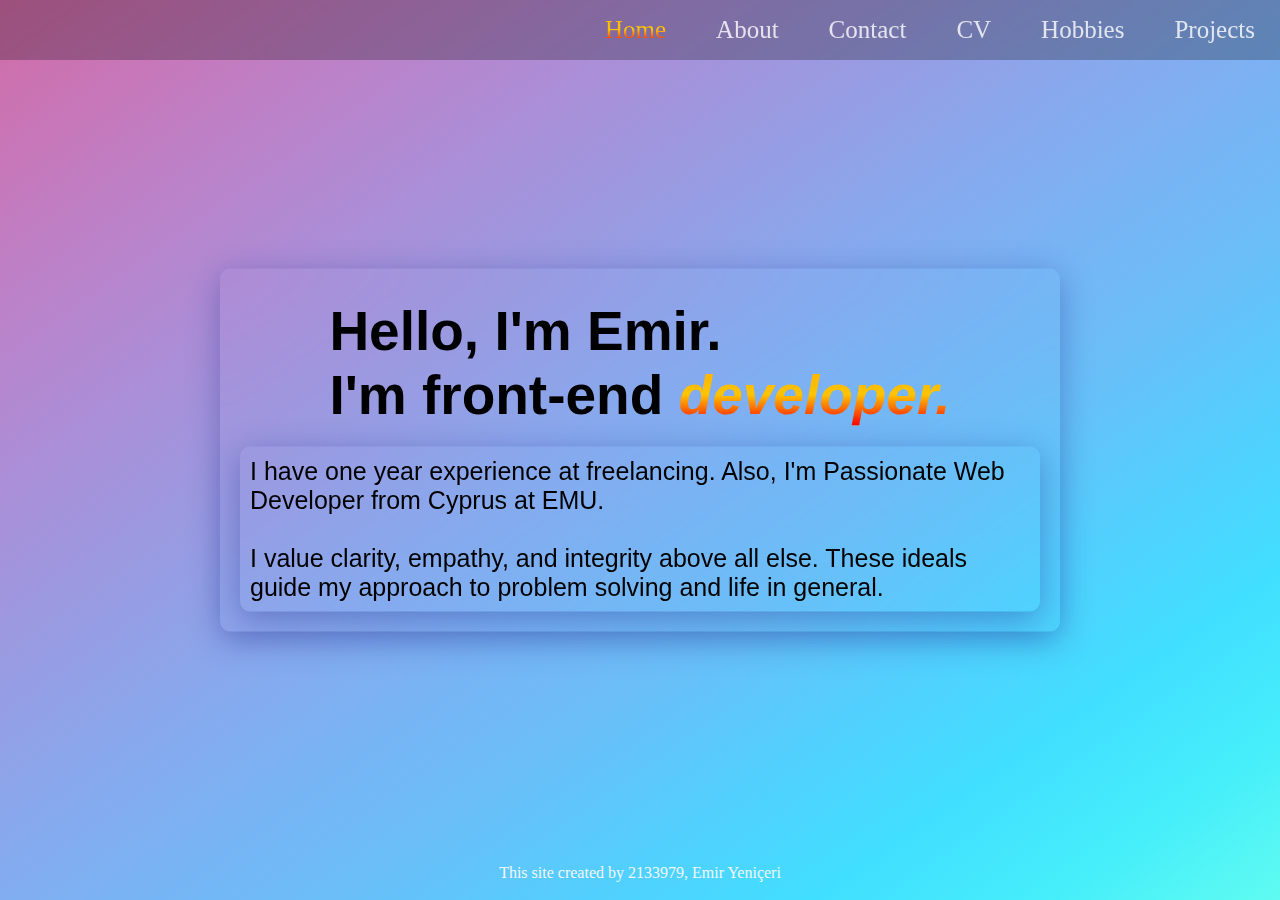
<file: index.html>
<!DOCTYPE html>
<html lang="en">

<head>
    <meta charset="UTF-8">
    <meta name="viewport" content="width=device-width, initial-scale=1.0">
    <title>Emir Yeniçeri</title>
    <link rel="stylesheet" href="style.css">
    <link rel="stylesheet" href="https://cdnjs.cloudflare.com/ajax/libs/font-awesome/6.5.1/css/all.min.css"
        integrity="sha512-DTOQO9RWCH3ppGqcWaEA1BIZOC6xxalwEsw9c2QQeAIftl+Vegovlnee1c9QX4TctnWMn13TZye+giMm8e2LwA=="
        crossorigin="anonymous" referrerpolicy="no-referrer" />
</head>

<body>
    <header>
        <nav>
            <div id="logo"><i class="fa-solid fa-user"></i></div>
            <ul>
                <li><a href="index.html" class="active">Home</a></li>
                <li><a href="about.html">About</a></li>
                <li><a href="contact.html">Contact</a></li>
                <li><a href="cv.html">CV</a></li>
                <li><a href="hobbies.html">Hobbies</a></li>
                <li><a href="projects.html">Projects</a></li>
            </ul>
        </nav>
    </header>
    <main>
        <!-- This was the Christmas carol for the instructor :)-->
        <!-- <div class="audioContainer">
            <audio id="myAudio" controls>
                <source src="sound/happyNewYear.mp3" type="audio/mpeg">
                Your browser does not support the audio element.
            </audio>
        </div> -->

        <div class="contentContainer">
            <h1>Hello, I'm Emir. <br> I'm front-end <span>developer.</span></h1>
            <p>I have one year experience at freelancing. Also, I'm Passionate Web Developer from Cyprus at EMU.
                <br><br>I value clarity, empathy, and integrity above all else. These ideals guide my approach to
                problem solving and life in general.
            </p>
        </div>
    </main>
    <footer>
        <p>This site created by 2133979, Emir Yeniçeri</p>
    </footer>
    <script type="module" src="script.js"></script>
</body>

</html>
</file>
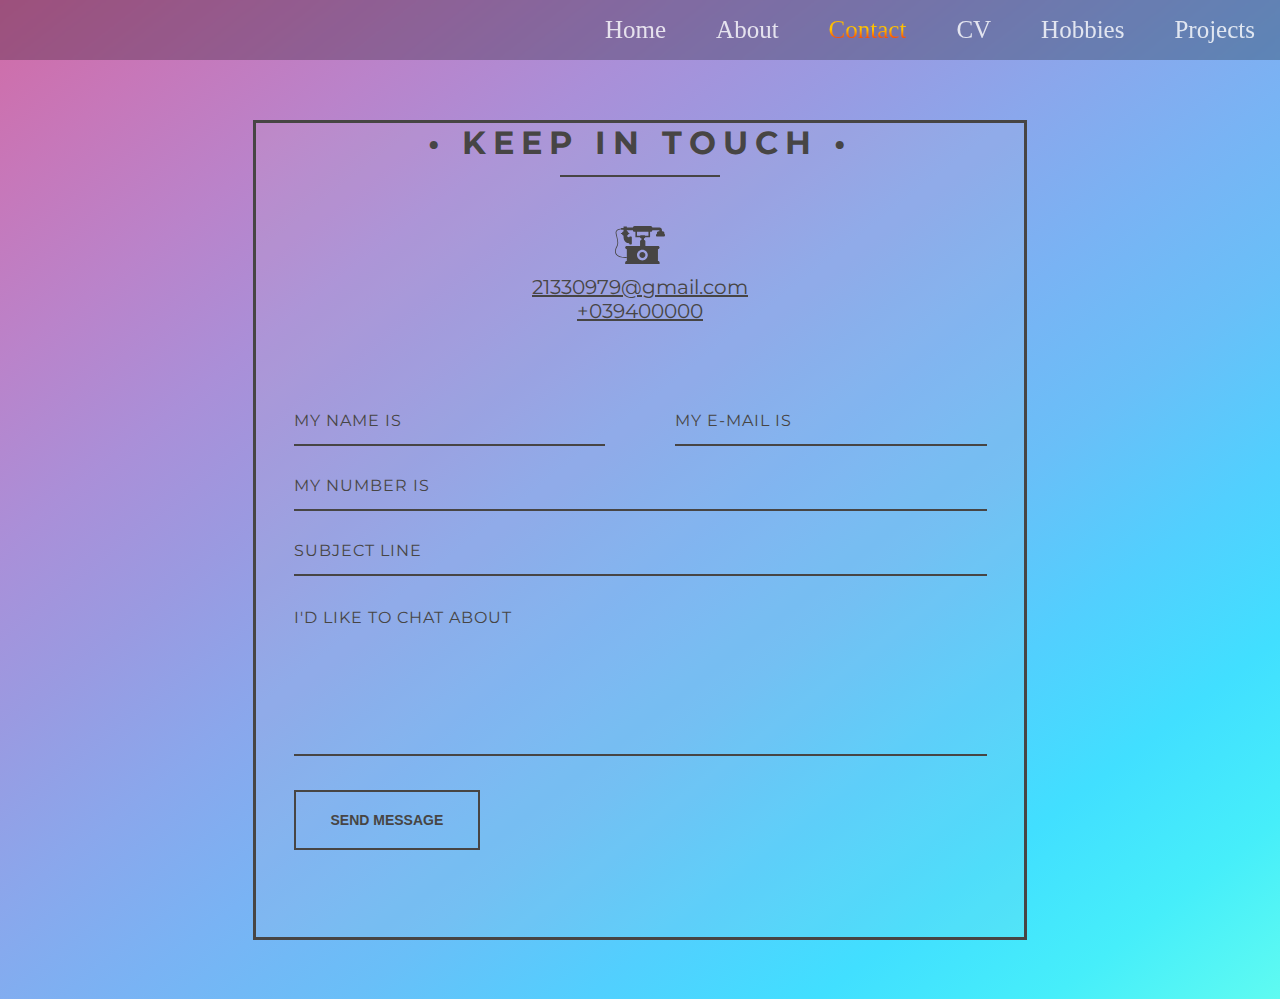
<file: contact.html>
<!DOCTYPE html>
<html lang="en">
<head>
    <meta charset="UTF-8">
    <meta name="viewport" content="width=device-width, initial-scale=1.0">
    <title>Contact</title>
    <link rel="stylesheet" href="contact.css">
    <link rel="stylesheet" href="https://cdnjs.cloudflare.com/ajax/libs/font-awesome/6.5.1/css/all.min.css" integrity="sha512-DTOQO9RWCH3ppGqcWaEA1BIZOC6xxalwEsw9c2QQeAIftl+Vegovlnee1c9QX4TctnWMn13TZye+giMm8e2LwA==" crossorigin="anonymous" referrerpolicy="no-referrer" />
</head>
<body>
    <header>
        <nav>
            <div id="logo"><i class="fa-solid fa-user"></i></div>
            <ul>
                <li><a href="index.html">Home</a></li>
                <li><a href="about.html">About</a></li>
                <li><a href="contact.html" class="active">Contact</a></li>
                <li><a href="cv.html">CV</a></li>
                <li><a href="hobbies.html">Hobbies</a></li>
                <li><a href="projects.html">Projects</a></li>
            </ul>
        </nav>
    </header>
    <main>
        <div id="container">
            <h1>&bull; Keep in Touch &bull;</h1>
            <br>
            <div class="underline"></div>
            <div class="icon_wrapper">
              <!-- Telepphone icon not created by me -->
              <svg class="icon" viewBox="0 0 145.192 145.192">
                <path d="M126.82,32.694c-2.804,0-5.08,2.273-5.08,5.075v2.721c-1.462,0-2.646,1.185-2.646,2.647v1.995    c0,1.585,1.286,2.873,2.874,2.873h20.577c1.462,0,2.646-1.185,2.646-2.647v-3.041c0-1.009-0.816-1.825-1.823-1.825v-2.722    c0-2.802-2.276-5.075-5.079-5.075h-1.985v-3.829c0-3.816-3.095-6.912-6.913-6.912h-0.589h-20.45c0-2.67-2.164-4.835-4.833-4.835    H56.843c-2.67,0-4.835,2.165-4.835,4.835H34.356v-3.384h-9.563v3.384v1.178h-7.061v1.416c-2.67,0.27-10.17,1.424-13.882,5.972    c-1.773,2.17-2.44,4.791-1.983,7.793c0.463,3.043,1.271,6.346,2.128,9.841c2.354,9.616,5.024,20.515,0.549,28.077    C2.647,79.44-3.125,90.589,2.201,99.547c4.123,6.935,13.701,10.44,28.5,10.44c1.186,0,2.405-0.023,3.658-0.068v9.028h-0.296    c-2.516,0-4.558,2.039-4.558,4.558v4.566h100.04v-4.564c0-2.519-2.039-4.558-4.558-4.558h-0.297V84.631h0.297    c2.519,0,4.558-2.037,4.558-4.556v-0.009c0-2.516-2.039-4.556-4.556-4.556l-36.786-0.009V61.973c0-2.193-1.777-3.971-3.972-3.971    v-4.711h0.456c1.629,0,2.952-1.32,2.952-2.949h14.227V34.459h1.658c2.672,0,4.834-2.165,4.834-4.834h20.45v3.069H126.82z     M34.06,75.511c-2.518,0-4.558,2.04-4.558,4.556v0.009c0,2.519,2.042,4.556,4.558,4.556h0.296v24.12l-0.042-1.168    c-15.994,0.574-26.122-2.523-30.106-9.229C-0.464,90.5,4.822,80.347,6.55,77.423c4.964-8.382,2.173-19.774-0.29-29.825    c-0.843-3.442-1.639-6.696-2.088-9.638c-0.354-2.35,0.129-4.3,1.484-5.958c3.029-3.714,9.509-4.805,12.076-5.1v1.233h7.061v1.49    v2.684c-2.403,1.114-4.153,2.997-4.676,5.237H18.15c-0.584,0-1.056,0.474-1.056,1.056v0.83c0,0.584,0.475,1.056,1.056,1.056h1.984    c0.561,2.18,2.304,3.999,4.658,5.092v0.029c0,0-2.282,20.823,16.479,22.099v1.102c0,1.177,0.955,2.133,2.133,2.133h3.297    c1.178,0,2.133-0.956,2.133-2.133V50.135c0-1.177-0.955-2.132-2.133-2.132h-3.297c-1.178,0-2.133,0.955-2.133,2.132    c-1.575-0.235-5.532-1.17-6.635-4.547c2.36-1.092,4.109-2.913,4.669-5.097h1.308c0.722,0,1.309-0.584,1.309-1.308v-0.578    c0-0.584-0.475-1.056-1.056-1.056h-1.539c-0.542-2.332-2.416-4.271-4.968-5.363v-2.559h17.651c0,2.67,2.166,4.835,4.836,4.835 h2.392v15.88h13.639c0,1.629,1.321,2.949,2.951,2.949h0.899v4.711c-2.194,0-3.972,1.778-3.972,3.971v13.529L34.06,75.511z     M95.188,101.78c0,8.655-7.012,15.665-15.664,15.665c-8.653,0-15.667-7.01-15.667-15.665c0-8.647,7.014-15.664,15.667-15.664    C88.177,86.116,95.188,93.132,95.188,101.78z M97.189,45.669h-9.556c0-0.896-0.726-1.62-1.619-1.62H74.494    c-0.896,0-1.621,0.727-1.621,1.62h-8.967v-11.21h33.283V45.669z"></path>
                <path d="M70.865,101.78c0,4.774,3.886,8.657,8.66,8.657c4.774,0,8.657-3.883,8.657-8.657c0-4.773-3.883-8.656-8.657-8.656    C74.751,93.124,70.865,97.006,70.865,101.78z"></path>
              </svg>
              <p class="mailNo"><a href="mailto:21330979@gmail.com">21330979@gmail.com</a> <br> <a href="tel:+0000000">+039400000</a></p>
            </div>
            <form action="#" method="post" id="contact_form">
              <div class="name">
                <label for="name"></label>
                <input type="text" placeholder="My name is" name="name" id="name_input" required>
              </div>
              <div class="email">
                <label for="email"></label>
                <input type="email" placeholder="My e-mail is" name="email" id="email_input" required>
              </div>
              <div class="telephone">
                <label for="name"></label>
                <input type="text" placeholder="My number is" name="telephone" id="telephone_input" required>
              </div>
              <div class="subject">
                <label for="subject"></label>
                <select placeholder="Subject line" name="subject" id="subject_input" required>
                  <option disabled hidden selected>Subject line</option>
                  <option>I'd like to start a project</option>
                  <option>I'd like to ask a question</option>
                  <option>I'd like to make a proposal</option>
                </select>
              </div>
              <div class="message">
                <label for="message"></label>
                <textarea name="message" placeholder="I'd like to chat about" id="message_input" cols="30" rows="5" required></textarea>
              </div>
              <div class="submit">
                <input type="submit" value="Send Message" id="form_button" />
              </div>
            </form>
          </div>
    </main>
</body>
</html>
</file>
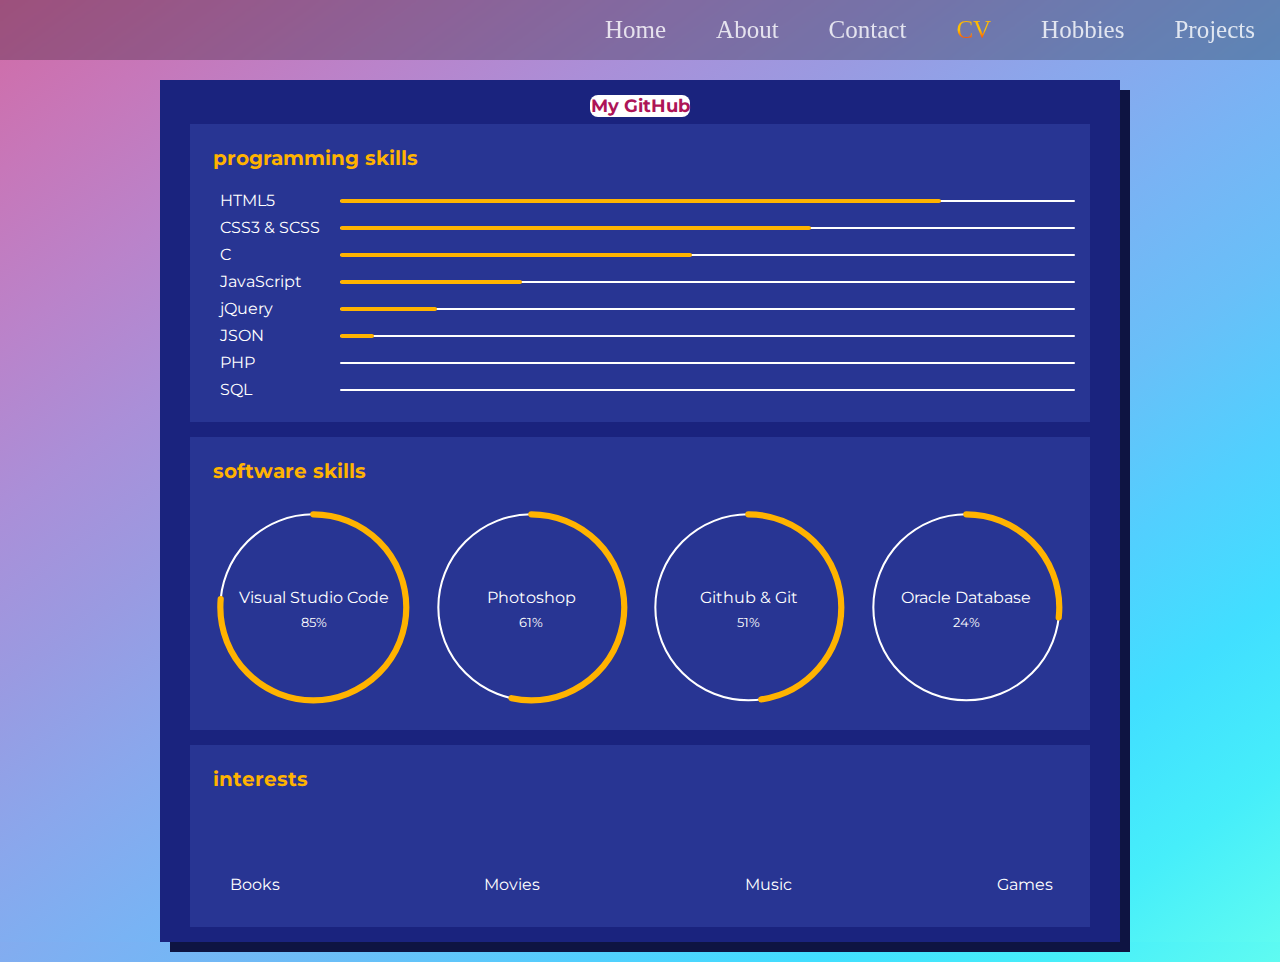
<file: cv.html>
<!DOCTYPE html>
<html lang="en">
<head>
    <meta charset="UTF-8">
    <meta name="viewport" content="width=device-width, initial-scale=1.0">
    <title>CV</title>
    <link rel="stylesheet" href="cv.css">
    <link rel="stylesheet" href="https://cdnjs.cloudflare.com/ajax/libs/font-awesome/6.5.1/css/all.min.css" integrity="sha512-DTOQO9RWCH3ppGqcWaEA1BIZOC6xxalwEsw9c2QQeAIftl+Vegovlnee1c9QX4TctnWMn13TZye+giMm8e2LwA==" crossorigin="anonymous" referrerpolicy="no-referrer" />
    <script src="https://code.jquery.com/jquery-3.6.0.min.js"></script>
</head>
<body>
    <header>
        <nav>
            <div id="logo"><i class="fa-solid fa-user"></i></div>
            <ul>
                <li><a href="index.html">Home</a></li>
                <li><a href="about.html">About</a></li>
                <li><a href="contact.html">Contact</a></li>
                <li><a href="cv.html" class="active">CV</a></li>
                <li><a href="hobbies.html">Hobbies</a></li>
                <li><a href="projects.html">Projects</a></li>
            </ul>
        </nav>
    </header>
    <main>
        <div class="cvContainer">
            <div class="resume">  
                <div class="func">
                  <div class="githubLink">
                    <a href="https://github.com/emiryncr">My GitHub</a>
                  </div>
                  <div class="skills-prog">
                    <h3><i class="fas fa-code"></i>Programming Skills</h3>
                    <ul>
                      <li data-percent="95"><span>HTML5</span>
                        <div class="skills-bar">
                          <div class="bar"></div>
                        </div>
                      </li>      
                      </li>
                      <li data-percent="90"><span>CSS3 & SCSS</span>
                        <div class="skills-bar">
                          <div class="bar"></div>
                        </div>
                      </li>
                      <li data-percent="85"><span>C</span>
                        <div class="skills-bar">
                          <div class="bar"></div>
                        </div>
                      <li data-percent="60"><span>JavaScript</span>
                        <div class="skills-bar">
                          <div class="bar"></div>
                        </div>
                      </li>
                      <li data-percent="50"><span>jQuery</span>
                        <div class="skills-bar">
                          <div class="bar"></div>
                        </div>
                      </li>
                      <li data-percent="40"><span>JSON</span>
                        <div class="skills-bar">
                          <div class="bar"></div>
                        </div>
                      </li>
                      <li data-percent="55"><span>PHP</span>
                        <div class="skills-bar">
                          <div class="bar"></div>
                        </div>
                      </li>
                      <li data-percent="40"><span>SQL</span>
                        <div class="skills-bar">
                          <div class="bar"></div>
                        </div>
                      </li>
                    </ul>
                  </div>
                  <div class="skills-soft">
                    <h3><i class="fas fa-bezier-curve"></i>Software Skills</h3>
                    <ul>
                      <li data-percent="90">
                        <svg viewbox="0 0 100 100">
                          <circle cx="50" cy="50" r="45"></circle>
                          <circle class="cbar" cx="50" cy="50" r="45"></circle>
                        </svg><span>Visual Studio Code</span><small></small>
                      </li>
                      <li data-percent="75">
                        <svg viewbox="0 0 100 100">
                          <circle cx="50" cy="50" r="45"></circle>
                          <circle class="cbar" cx="50" cy="50" r="45"></circle>
                        </svg><span>Photoshop</span><small></small>
                      </li>
                      <li data-percent="85">
                        <svg viewbox="0 0 100 100">
                          <circle cx="50" cy="50" r="45"></circle>
                          <circle class="cbar" cx="50" cy="50" r="45"></circle>
                        </svg><span>Github & Git</span><small></small>
                      </li>
                      <li data-percent="65">
                        <svg viewbox="0 0 100 100">
                          <circle cx="50" cy="50" r="45"></circle>
                          <circle class="cbar" cx="50" cy="50" r="45"></circle>
                        </svg><span>Oracle Database</span><small></small>
                      </li>
                    </ul>
                  </div>
                  <div class="interests">
                    <h3><i class="fas fa-star"></i>Interests</h3>
                    <div class="interests-items">
                      <div class="art"><i class="fas fa-book"></i><span>Books</span></div>
                      <div class="movies"><i class="fas fa-film"></i><span>Movies</span></div>
                      <div class="music"><i class="fas fa-headphones"></i><span>Music</span></div>
                      <div class="games"><i class="fas fa-gamepad"></i><span>Games</span></div>
                    </div>
                  </div>
                </div>
              </div>
        </div>
    </main>

    <script>

      /*Googling helped me to add some animation for my CV template*/

        (function() {
  $(".skills-prog li")
    .find(".skills-bar")
    .each(function(i) {
      $(this)
        .find(".bar")
        .delay(i * 150)
        .animate(
          {
            width:
              $(this)
                .parents()
                .attr("data-percent") + "%"
          },
          1000,
          "linear",
          function() {
            return $(this).css({
              "transition-duration": ".5s"
            });
          }
        );
    });

  $(".skills-soft li")
    .find("svg")
    .each(function(i) {
      var c, cbar, circle, percent, r;
      circle = $(this).children(".cbar");
      r = circle.attr("r");
      c = Math.PI * (r * 2);
      percent = $(this)
        .parent()
        .data("percent");
      cbar = (100 - percent) / 100 * c;
      circle.css({
        "stroke-dashoffset": c,
        "stroke-dasharray": c
      });
      circle.delay(i * 150).animate(
        {
          strokeDashoffset: cbar
        },
        1000,
        "linear",
        function() {
          return circle.css({
            "transition-duration": ".3s"
          });
        }
      );
      $(this)
        .siblings("small")
        .prop("Counter", 0)
        .delay(i * 150)
        .animate(
          {
            Counter: percent
          },
          {
            duration: 1000,
            step: function(now) {
              return $(this).text(Math.ceil(now) + "%");
            }
          }
        );
    });
}.call(this));

    </script>
</body>
</html>
</file>
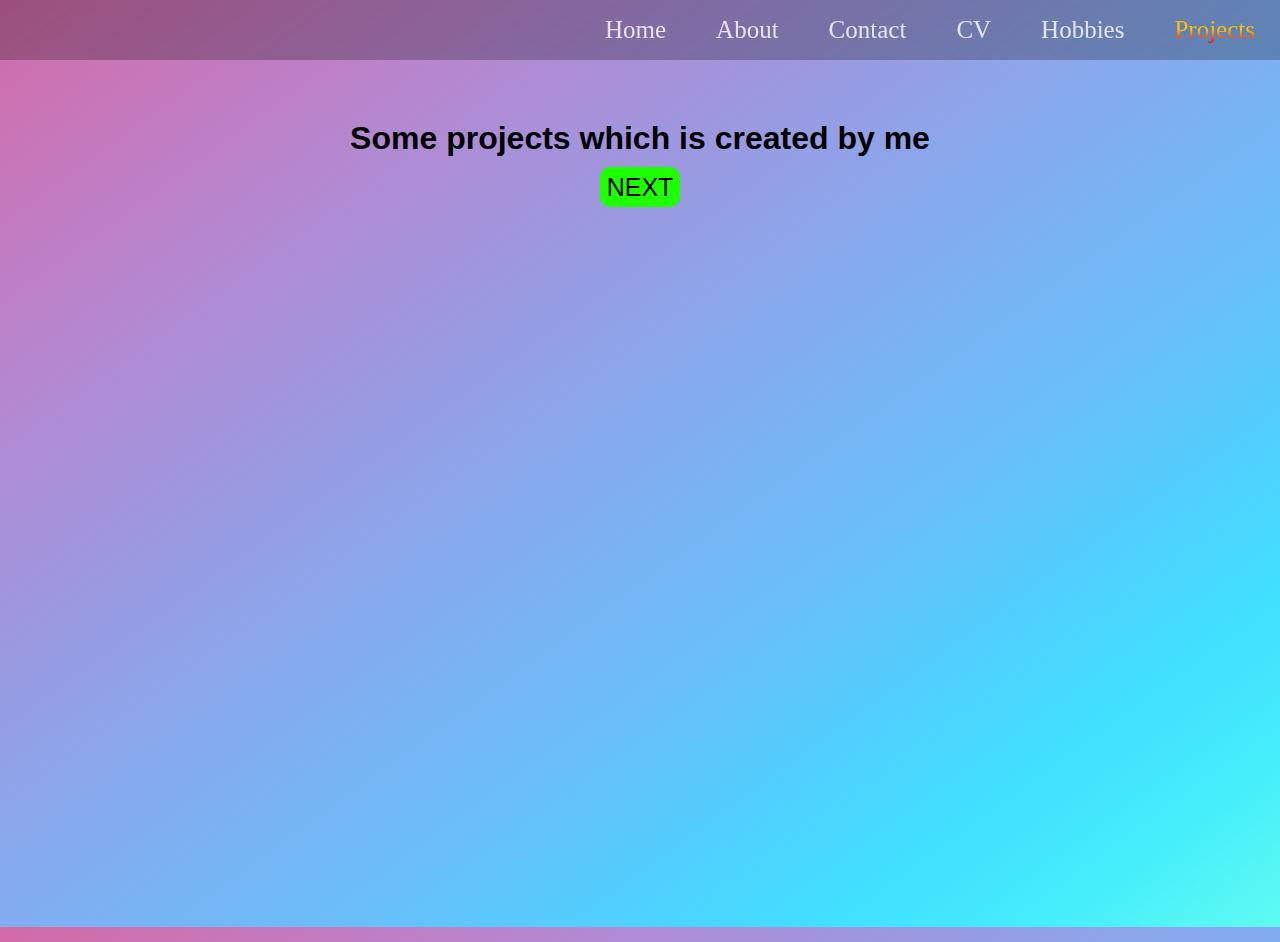
<file: projects.html>
<!DOCTYPE html>
<html lang="en">
<head>
    <meta charset="UTF-8">
    <meta name="viewport" content="width=device-width, initial-scale=1.0">
    <title>Projects</title>
    <link rel="stylesheet" href="projects.css">
    <link rel="stylesheet" href="https://cdnjs.cloudflare.com/ajax/libs/font-awesome/6.5.1/css/all.min.css" integrity="sha512-DTOQO9RWCH3ppGqcWaEA1BIZOC6xxalwEsw9c2QQeAIftl+Vegovlnee1c9QX4TctnWMn13TZye+giMm8e2LwA==" crossorigin="anonymous" referrerpolicy="no-referrer" />
</head>
<body>
    <header>
        <nav>
            <div id="logo"><i class="fa-solid fa-user"></i></div>
            <ul>
                <li><a href="index.html">Home</a></li>
                <li><a href="about.html">About</a></li>
                <li><a href="contact.html">Contact</a></li>
                <li><a href="cv.html">CV</a></li>
                <li><a href="hobbies.html">Hobbies</a></li>
                <li><a href="projects.html" class="active">Projects</a></li>
            </ul>
        </nav>
    </header>
    <main>
        <h1>Some projects which is created by me</h1>
        <button id="btn">NEXT</button>
        <div class="sliderContainer">
            <div class="slider">
              <div class="box1">
                <iframe height="100%" style="width: 100%;" scrolling="no" title="30DaysOfJS&lt;day25&gt;" src="https://codepen.io/emir-yncr/embed/eYbvYPd?default-tab=result&theme-id=dark" frameborder="no" loading="lazy" allowtransparency="true" allowfullscreen="true">
                    See the Pen <a href="https://codepen.io/emir-yncr/pen/eYbvYPd">
                    30DaysOfJS&lt;day25&gt;</a> by Emir Yeniçeri (<a href="https://codepen.io/emir-yncr">@emir-yncr</a>)
                    on <a href="https://codepen.io">CodePen</a>.
                  </iframe>
              </div>
              <div class="box2">
                <iframe height="100%" style="width: 100%;" scrolling="no" title="30DaysOfJS&lt;day23/EX1&gt;" src="https://codepen.io/emir-yncr/embed/poqvYJG?default-tab=result&theme-id=dark" frameborder="no" loading="lazy" allowtransparency="true" allowfullscreen="true">
                    See the Pen <a href="https://codepen.io/emir-yncr/pen/poqvYJG">
                    30DaysOfJS&lt;day23/EX1&gt;</a> by Emir Yeniçeri (<a href="https://codepen.io/emir-yncr">@emir-yncr</a>)
                    on <a href="https://codepen.io">CodePen</a>.
                  </iframe>
              </div>
              <div class="box3">
                <iframe height="100%" style="width: 100%;" scrolling="no" title="30DaysOfJS&lt;day22/EX2&gt;" src="https://codepen.io/emir-yncr/embed/VwqZJdG?default-tab=result&theme-id=dark" frameborder="no" loading="lazy" allowtransparency="true" allowfullscreen="true">
                    See the Pen <a href="https://codepen.io/emir-yncr/pen/VwqZJdG">
                    30DaysOfJS&lt;day22/EX2&gt;</a> by Emir Yeniçeri (<a href="https://codepen.io/emir-yncr">@emir-yncr</a>)
                    on <a href="https://codepen.io">CodePen</a>.
                  </iframe>
              </div>
              <div class="box4">
                <iframe height="100%" style="width: 100%;" scrolling="no" title="30DaysOfJS&lt;day24(CalculateWeightOfAnObjOnPlanets)&gt;" src="https://codepen.io/emir-yncr/embed/rNoxLxq?default-tab=result&theme-id=dark" frameborder="no" loading="lazy" allowtransparency="true" allowfullscreen="true">
                    See the Pen <a href="https://codepen.io/emir-yncr/pen/rNoxLxq">
                    30DaysOfJS&lt;day24(CalculateWeightOfAnObjOnPlanets)&gt;</a> by Emir Yeniçeri (<a href="https://codepen.io/emir-yncr">@emir-yncr</a>)
                    on <a href="https://codepen.io">CodePen</a>.
                  </iframe>
              </div>
              <div class="box5">
                <iframe height="100%" style="width: 100%;" scrolling="no" title="30DaysOfJS&lt;day22/EX3&gt;" src="https://codepen.io/emir-yncr/embed/oNJNBKP?default-tab=result&theme-id=dark" frameborder="no" loading="lazy" allowtransparency="true" allowfullscreen="true">
                    See the Pen <a href="https://codepen.io/emir-yncr/pen/oNJNBKP">
                    30DaysOfJS&lt;day22/EX3&gt;</a> by Emir Yeniçeri (<a href="https://codepen.io/emir-yncr">@emir-yncr</a>)
                    on <a href="https://codepen.io">CodePen</a>.
                  </iframe>
              </div>
              <div class="box6">
                <iframe height="100%" style="width: 100%;" scrolling="no" title="30DaysOfJS&lt;day22/EX2&gt;" src="https://codepen.io/emir-yncr/embed/VwqZJdG?default-tab=result&theme-id=dark" frameborder="no" loading="lazy" allowtransparency="true" allowfullscreen="true">
                    See the Pen <a href="https://codepen.io/emir-yncr/pen/VwqZJdG">
                    30DaysOfJS&lt;day22/EX2&gt;</a> by Emir Yeniçeri (<a href="https://codepen.io/emir-yncr">@emir-yncr</a>)
                    on <a href="https://codepen.io">CodePen</a>.
                  </iframe>
              </div>
               <div class="box7">
                <iframe height="100%" style="width: 100%;" scrolling="no" title="Image Gallery" src="https://codepen.io/emir-yncr/embed/GRwyerO?default-tab=result&theme-id=dark" frameborder="no" loading="lazy" allowtransparency="true" allowfullscreen="true">
                    See the Pen <a href="https://codepen.io/emir-yncr/pen/GRwyerO">
                    Image Gallery</a> by Emir Yeniçeri (<a href="https://codepen.io/emir-yncr">@emir-yncr</a>)
                    on <a href="https://codepen.io">CodePen</a>.
                  </iframe>
              </div>
            </div>
          </div>
    </main>

    <script src="https://code.jquery.com/jquery-3.6.4.min.js"></script>
    <script>
    function rotate() {
        var lastChild = $('.slider div:last-child').clone();
        $('.slider div').removeClass('firstSlide')
        $('.slider div:last-child').remove();
        $('.slider').prepend(lastChild)
        $(lastChild).addClass('firstSlide')
      }
      
      document.getElementById("btn").addEventListener("click", function() {
        rotate()});
      </script>
</body>
</html>
</file>
<file: style.css>
*{
    margin: 0;
    padding: 0;
}

body{
    background-image: linear-gradient(to right bottom, #d16ba5, #c777b9, #ba83ca, #aa8fd8, #9a9ae1, #8aa7ec, #79b3f4, #69bff8, #52cffe, #41dfff, #46eefa, #5ffbf1);
    background-size: cover;
    height: 100vh;
}

nav{
    display: flex;
    justify-content: space-between;
    align-items: center;
    font-size: 25px;
    color: white;
    height: 60px;
    background: rgba(0, 0, 0, 0.247);
    backdrop-filter: blur(2px);
}

nav ul{
    display: flex;
    flex-direction: row;
    justify-content: space-around;
    width: 700px;
}

nav li{
    list-style: none;
}

nav li a{
    text-decoration: none;
    color: rgba(255, 255, 255, 0.8);
}

nav li a:hover{
    color: rgb(255, 255, 255);
}

.active{
    background: -webkit-linear-gradient(#ffae00,#ffc400, #ff0000);
    background-clip: text;
    -webkit-text-fill-color: transparent;
}


#logo{
    margin-left: 15px;
}

.audioContainer{
    display: flex;
    align-items: center;
    margin-top: 100px;
    flex-direction: column;
}

.msg{
    color: red;
    margin-bottom: 20px;
}

.audioContainer audio{
    width: 500px;
    height: 50px;
}

audio::-webkit-media-controls-panel{
    background-image: linear-gradient(to right top, #d16ba5, #c777b9, #ba83ca, #aa8fd8, #9a9ae1, #9698e2, #9196e2, #8c94e3, #9783db, #a56fce, #b458bc, #c03ca4);
}

.contentContainer {
    display: flex;
    flex-direction: column;
    align-items: center;
    position: absolute;
    top: 50%;
    left: 50%;
    transform: translate(-50%, -50%);
    width: 800px;
    padding: 20px; 
    background: rgba( 255, 255, 255, 0 );
    box-shadow: 0 8px 32px 0 rgba( 31, 38, 135, 0.37 );
    backdrop-filter: blur( 20px );
    -webkit-backdrop-filter: blur( 20px );
    border-radius: 10px;
}

.contentContainer h1{
    color: rgb(0, 0, 0);
    margin-bottom: 10px;
    padding: 10px;
    font-size: 55px;
    font-family: Verdana, Geneva, Tahoma, sans-serif;
}

.contentContainer h1 span{
    background: -webkit-linear-gradient(#ffae00,#ffc400, #ff0000);
    background-clip: text;
    -webkit-text-fill-color: transparent;
    font-style: italic;
  }

.contentContainer p{
    color: rgb(0, 0, 0);
    padding: 10px;
    border-radius: 5px;
    font-size: 25px;
    border-radius: 5px;
    background: rgba( 255, 255, 255, 0 );
    box-shadow: 0 8px 32px 0 rgba( 31, 38, 135, 0.37 );
    backdrop-filter: blur( 20px );
    border-radius: 10px;
    font-family: 'Gill Sans', 'Gill Sans MT', Calibri, 'Trebuchet MS', sans-serif;
}

footer{
    position: absolute;
    bottom: 2%;
    color: aliceblue;
    width: 100%;
    text-align: center;
}
</file>
<file: contact.css>
@import url(https://fonts.googleapis.com/css?family=Montserrat:400,700);

*{
  margin: 0;
  padding: 0;
}

body {
  background-image: linear-gradient(to right bottom, #d16ba5, #c777b9, #ba83ca, #aa8fd8, #9a9ae1, #8aa7ec, #79b3f4, #69bff8, #52cffe, #41dfff, #46eefa, #5ffbf1);
  background-size: cover;
}

nav{
  display: flex;
  justify-content: space-between;
  align-items: center;
  font-size: 25px;
  color: white;
  height: 60px;
  background: rgba(0, 0, 0, 0.247);
  backdrop-filter: blur(2px);
}

nav ul{
  display: flex;
  flex-direction: row;
  justify-content: space-around;
  width: 700px;
}

nav li{
  list-style: none;
}

nav li a{
  text-decoration: none;
  color: rgba(255, 255, 255, 0.8);
}

nav li a:hover{
  color: rgb(255, 255, 255);
}


#logo{
  margin-left: 15px;
}


main{
    font-family: 'Montserrat', Arial, sans-serif;
}

button {
  overflow: visible;
}

button, select {
  text-transform: none;
}

button, input, select, textarea {
  color: #5A5A5A;
  font: inherit;
  margin: 0;
}

input {
  line-height: normal;
}

textarea {
  overflow: auto;
}

#container {
  border: solid 3px #474544;
  max-width: 768px;
  margin: 60px auto;
  position: relative;
  background-color: rgba(207, 207, 207, 0.1);
}

form {
  padding: 37.5px;
  margin: 50px 0;
}

h1 {
  color: #474544;
  font-size: 32px;
  font-weight: 700;
  letter-spacing: 7px;
  text-align: center;
  text-transform: uppercase;
}

.underline {
  border-bottom: solid 2px #474544;
  margin: -0.4em auto;
  width: 160px;
}

.icon_wrapper {
  margin: 50px auto 0;
  width: 100%;
}

.icon {
  display: block;
  fill: #474544;
  height: 50px;
  margin: 0 auto;
  width: 50px;
}

.email {
	float: right;
	width: 45%;
}

input[type='text'], [type='email'], select, textarea {
	background: none;
  border: none;
	border-bottom: solid 2px #474544;
	color: #474544;
	font-size: 1.000em;
  font-weight: 400;
  letter-spacing: 1px;
	margin: 0em 0 1.875em 0;
	padding: 0 0 0.875em 0;
  text-transform: uppercase;
	width: 100%;
	box-sizing: border-box;
	transition: all 0.3s;
}

input[type='text']:focus, [type='email']:focus, textarea:focus {
	outline: none;
	padding: 0 0 0.875em 0;
}

.message {
	float: none;
}

.name {
	float: left;
	width: 45%;
}

select {
  background: url('https://cdn4.iconfinder.com/data/icons/ionicons/512/icon-ios7-arrow-down-32.png') no-repeat right;
  outline: none;
  appearance: none;
}


.subject {
  width: 100%;
}

.telephone {
  width: 100%;
}

textarea {
	line-height: 150%;
	height: 150px;
	resize: none;
  width: 100%;
}

::-webkit-input-placeholder {
	color: #474544;
}

:-moz-placeholder { 
	color: #474544;
	opacity: 1;
}

::-moz-placeholder {
	color: #474544;
	opacity: 1;
}

:-ms-input-placeholder {
	color: #474544;
}

#form_button {
  background: none;
  border: solid 2px #474544;
  color: #474544;
  cursor: pointer;
  display: inline-block;
  font-family: 'Helvetica', Arial, sans-serif;
  font-size: 0.875em;
  font-weight: bold;
  outline: none;
  padding: 20px 35px;
  text-transform: uppercase;
  -webkit-transition: all 0.3s;
	-moz-transition: all 0.3s;
	-ms-transition: all 0.3s;
	-o-transition: all 0.3s;
	transition: all 0.3s;
}

#form_button:hover {
  background: #474544;
  color: #F2F3EB;
}

.mailNo{
    text-align: center;
    margin-top: 5px;
}
.mailNo a{
    color: #474544;
    font-size: 20px;
}

.active{
  background: -webkit-linear-gradient(#ffae00,#ffc400, #ff0000);
  background-clip: text;
  -webkit-text-fill-color: transparent;
}

@media screen and (max-width: 768px) {
  #container {
    margin: 20px auto;
    width: 95%;
  }
}

@media screen and (max-width: 480px) {
  h1 {
    font-size: 26px;
  }
  
  .underline {
    width: 68px;
  }
  
  #form_button {
    padding: 15px 25px;
  }
}

@media screen and (max-width: 420px) {
  h1 {
    font-size: 18px;
  }
  
  .icon {
    height: 35px;
    width: 35px;
  }
  
  .underline {
    width: 53px;
  }
  
  input[type='text'], [type='email'], select, textarea {
    font-size: 0.875em;
  }
}
</file>
<file: cv.css>
@import url("https://fonts.googleapis.com/css?family=Montserrat");

:root {
  --darkest-blue: #1a237e;
  --darker-blue: #283593;
  --dark-blue: #303f9f;
  --medium-blue: #3949ab;
  --light-blue: #3f51b5;
  --lighter-blue: #5c6bc0;
  --lightest-blue: #9fa8da;
  --white: #ffffff;
  --black: #0e1442;
  --orange: #ffb300;
  --yellow: #fdd835;
  --dark-pink: #ad1457;
  --light-pink: #d81b60;
}

*{
    margin: 0;
    padding: 0;
}

html, body{
    background-image: linear-gradient(to right bottom, #d16ba5, #c777b9, #ba83ca, #aa8fd8, #9a9ae1, #8aa7ec, #79b3f4, #69bff8, #52cffe, #41dfff, #46eefa, #5ffbf1);
    background-size: cover;
    box-sizing: border-box;
    margin: 0;
    padding: 0;
    transition: 0.5s;
    cursor: default;
    font-family: "Montserrat", sans-serif;
    font-size: 16px;
}

nav{
    display: flex;
    justify-content: space-between;
    align-items: center;
    font-size: 25px;
    color: white;
    height: 60px;
    background: rgba(0, 0, 0, 0.247);
    backdrop-filter: blur(2px);
}

nav ul{
    display: flex;
    flex-direction: row;
    justify-content: space-around;
    width: 700px;
}

nav li{
    list-style: none;
}

nav li a{
    text-decoration: none;
    color: rgba(255, 255, 255, 0.8);
    font-family: 'Times New Roman', Times, serif;
}

nav li a:hover{
    color: rgb(255, 255, 255);
}


#logo{
    margin-left: 15px;
}

.active{
  background: -webkit-linear-gradient(#ffae00,#ffc400, #ff0000);
  background-clip: text;
  -webkit-text-fill-color: transparent;
}

a {
  text-decoration: none;
  color: var(--white);
  display: block;
  transition-duration: 0.3s;
}

ul {
  list-style-type: none;
  padding: 0;
}

h3 {
  color: var(--orange);
  margin: 10px 0;
  text-transform: lowercase;
  font-size: 1.25em;
}

.resume {
  width: 960px;
  background: var(--darkest-blue);
  color: var(--white);
  margin: 20px auto;
  box-shadow: 10px 10px var(--black);
  position: relative;
  display: flex;
}
  
  .resume .base .follow .box i::before {
    transition-duration: 0.3s;
  }
  
  .resume .base .follow .box i.fa::before {
    display: block;
  }
  
  .resume .func {
    width: 100%;
    padding: 15px 30px;
  }

  .resume .func .githubLink{
    display: flex;
    justify-content: center;
    margin-bottom: 7px;
  }

  .resume .func .githubLink a{
    color: var(--dark-pink);
    text-decoration: none;
    font-size: 18px;
    background-color: var(--white);
    width: 100px;
    text-align: center;
    border-radius: 8px;
    font-weight: bold;
  }
  
  .resume .func:hover > div {
    transition-duration: 0.5s;
  }
  
  .resume .func:hover > div:hover h3 i {
    transform: scale(1.25);
  }
  
  .resume .func:hover > div:not(:hover) {
    opacity: 0.5;
  }
  
  .resume .func h3 {
    transition-duration: 0.3s;
    margin-top: 0;
  }
  
  .resume .func h3 i {
    color: var(--darker-blue);
    background: var(--orange);
    width: 42px;
    height: 42px;
    font-size: 20px;
    line-height: 42px;
    border-radius: 50%;
    text-align: center;
    vertical-align: middle;
    margin-right: 8px;
    transition-duration: 0.3s;
  }
  
  .resume .func .skills-prog {
    background: var(--darker-blue);
    padding: 15px;
  }
  
  .resume .func .skills-prog ul {
    margin-left: 15px;
  }
  
  .resume .func .skills-prog ul li {
    margin-bottom: 8px;
    display: flex;
    align-items: center;
    transition-duration: 0.3s;
  }
  
  .resume .func .skills-prog ul li:hover {
    color: var(--yellow);
  }
  
  .resume .func .skills-prog ul li:hover .skills-bar .bar {
    background: var(--yellow);
    box-shadow: 0 0 0 1px var(--yellow);
  }
  
  .resume .func .skills-prog ul li span {
    display: block;
    width: 120px;
  }
  
  .resume .func .skills-prog ul li .skills-bar {
    background: var(--white);
    height: 2px;
    width: calc(100% - 120px);
    position: relative;
    border-radius: 2px;
  }
  
  .resume .func .skills-prog ul li .skills-bar .bar {
    position: absolute;
    top: -1px;
    height: 4px;
    background: var(--orange);
    box-shadow: 0 0 0 var(--orange);
    border-radius: 5px;
  }
  
  .resume .func .skills-soft {
    clear: both;
    background: var(--darker-blue);
    padding: 15px;
    margin: 15px 0 0;
  }
  
  .resume .func .skills-soft ul {
    display: flex;
    justify-content: space-between;
    text-align: center;
  }
  
  .resume .func .skills-soft ul li {
    position: relative;
  }
  
  .resume .func .skills-soft ul li:hover svg .cbar {
    stroke: var(--yellow);
    stroke-width: 4px;
  }
  
  .resume .func .skills-soft ul li:hover span,
  .resume .func .skills-soft ul li:hover small {
    transform: scale(1.2);
  }
  
  .resume .func .skills-soft ul li svg {
    width: 95%;
    fill: transparent;
    transform: rotate(-90deg);
  }
  
  .resume .func .skills-soft ul li svg circle {
    stroke-width: 1px;
    stroke: var(--white);
  }
  
  .resume .func .skills-soft ul li svg .cbar {
    stroke-width: 3px;
    stroke: var(--orange);
    stroke-linecap: round;
  }
  
  .resume .func .skills-soft ul li span,
  .resume .func .skills-soft ul li small {
    position: absolute;
    display: block;
    width: 100%;
    top: 52%;
    transition-duration: 0.3s;
  }
  
  .resume .func .skills-soft ul li span {
    top: 40%;
  }
  
  .resume .func .interests {
    background: var(--darker-blue);
    margin: 15px 0 0;
    padding: 15px;
  }
  
  .resume .func .interests-items {
    box-sizing: border-box;
    padding: 0 0 15px;
    width: 100%;
    text-align: center;
    display: flex;
    justify-content: space-between;
  }
  
  .resume .func .interests-items div {
    display: flex;
    flex-direction: column;
    justify-content: center;
    align-items: center;
    width: 100px;
    height: 85px;
    border-radius: 50%;
  }
  
  .resume .func .interests-items div:hover i {
    transform: scale(1.2);
  }
  
  .resume .func .interests-items div:hover span {
    color: var(--yellow);
    transition-duration: 0.3s;
  }
  
  .resume .func .interests-items div i {
    font-size: 45px;
    width: 60px;
    height: 60px;
    line-height: 60px;
    color: var(--orange);
    transition-duration: 0.3s;
  }
  
  .resume .func .interests-items div span {
    display: block;
  }
</file>
<file: projects.css>
*{
    margin: 0;
    padding: 0;
}

body{
    background-image: linear-gradient(to right bottom, #d16ba5, #c777b9, #ba83ca, #aa8fd8, #9a9ae1, #8aa7ec, #79b3f4, #69bff8, #52cffe, #41dfff, #46eefa, #5ffbf1);
    background-size: cover;
}

nav{
    display: flex;
    justify-content: space-between;
    align-items: center;
    font-size: 25px;
    color: white;
    height: 60px;
    background: rgba(0, 0, 0, 0.247);
    backdrop-filter: blur(2px);
}

nav ul{
    display: flex;
    flex-direction: row;
    justify-content: space-around;
    width: 700px;
}

nav li{
    list-style: none;
}

nav li a{
    text-decoration: none;
    color: rgba(255, 255, 255, 0.8);
}

nav li a:hover{
    color: rgb(255, 255, 255);
}

#logo{
    margin-left: 15px;
}
.active{
    background: -webkit-linear-gradient(#ffae00,#ffc400, #ff0000);
    background-clip: text;
    -webkit-text-fill-color: transparent;
}
main{
    font-family: Arial, sans-serif;
    display: flex;
    flex-direction: column;
}

main h1{
    margin-top: 60px;
    margin-left: auto;
    margin-right: auto;
}

button{
    margin-right: auto;
    margin-left: auto;
    width: 80px;
    height: 40px;
    font-size: 25px;
    background: #1eff00;
    border: none;
    border-radius: 10px;
    margin-top: 10px;
}

button:hover{
    background: #19d400;
}

.sliderContainer{
    width:100vw;
    height:80vh;
    display:flex;
    justify-content:center;
    align-items:center;
  }
  .slider {
    height: 750px;
    width: 100%;
    display: flex;
    perspective: 1000px;
    position: relative;
    align-items:center;
  }
  
  .slider [class*="box"] {
    overflow: hidden;
    border-radius:20px;
    transition: all 1s cubic-bezier(0.68, -0.6, 0.32, 1.6);
    position:absolute;
  }
  .slider [class*="box"]:nth-child(7),
  .slider [class*="box"]:nth-child(1) {
    width: 100vh;
    height: 60vh;
    transform: scale(0.2) translate(-50%,-50%);
    top: 10%;
    z-index:1;
  }
  .slider [class*="box"]:nth-child(2),
  .slider [class*="box"]:nth-child(6) {
    width: 100vh;
    height: 60vh;
    transform: scale(0.4) translate(-50%,-50%);
    top: 20%;
    z-index:2;
  }
  .slider [class*="box"]:nth-child(3),
  .slider [class*="box"]:nth-child(5) {
    width: 100vh;
    height: 60vh;
    transform: scale(0.6) translate(-50%,-50%);
    top: 30%;
    z-index:3;
  }
  .slider [class*="box"]:nth-child(4) {
    width: 60vw;
    height: 60vh;
    border-color: #c92026;
    color: #fff;
    transform: scale(1) translate(-50%,-50%);
    top: 50%;
    z-index:4;
  }
  .slider [class*="box"]:nth-child(1){
    left:-13%;}
  .slider [class*="box"]:nth-child(2){
    left:-5%;}
  .slider [class*="box"]:nth-child(3){
    left:10%;}
  .slider [class*="box"]:nth-child(4){
    left:50%;}
  .slider [class*="box"]:nth-child(5){
    left:71%;}
  .slider [class*="box"]:nth-child(6){
    left:85%;}
  .slider [class*="box"]:nth-child(7){
    left:100%;}
  .slider .firstSlide {
      -webkit-animation:  firstChild 1s;
      animation:  firstChild 1s;
  }

  /*Animation for buyers landing page slider
  To add animation referenced by public projects*/
  @-webkit-keyframes firstChild {
      0% {left:100%; transform: scale(0.2) translate(-50%,-50%);}
      100% {left: -13%; transform: scale(0.2) translate(-50%,-50%);}
  }
  @keyframes firstChild {
     0% {left:100%; transform: scale(0.2) translate(-50%,-50%);}
      100% {left: -13%; transform: scale(0.2) translate(-50%,-50%);}
  }
</file>
